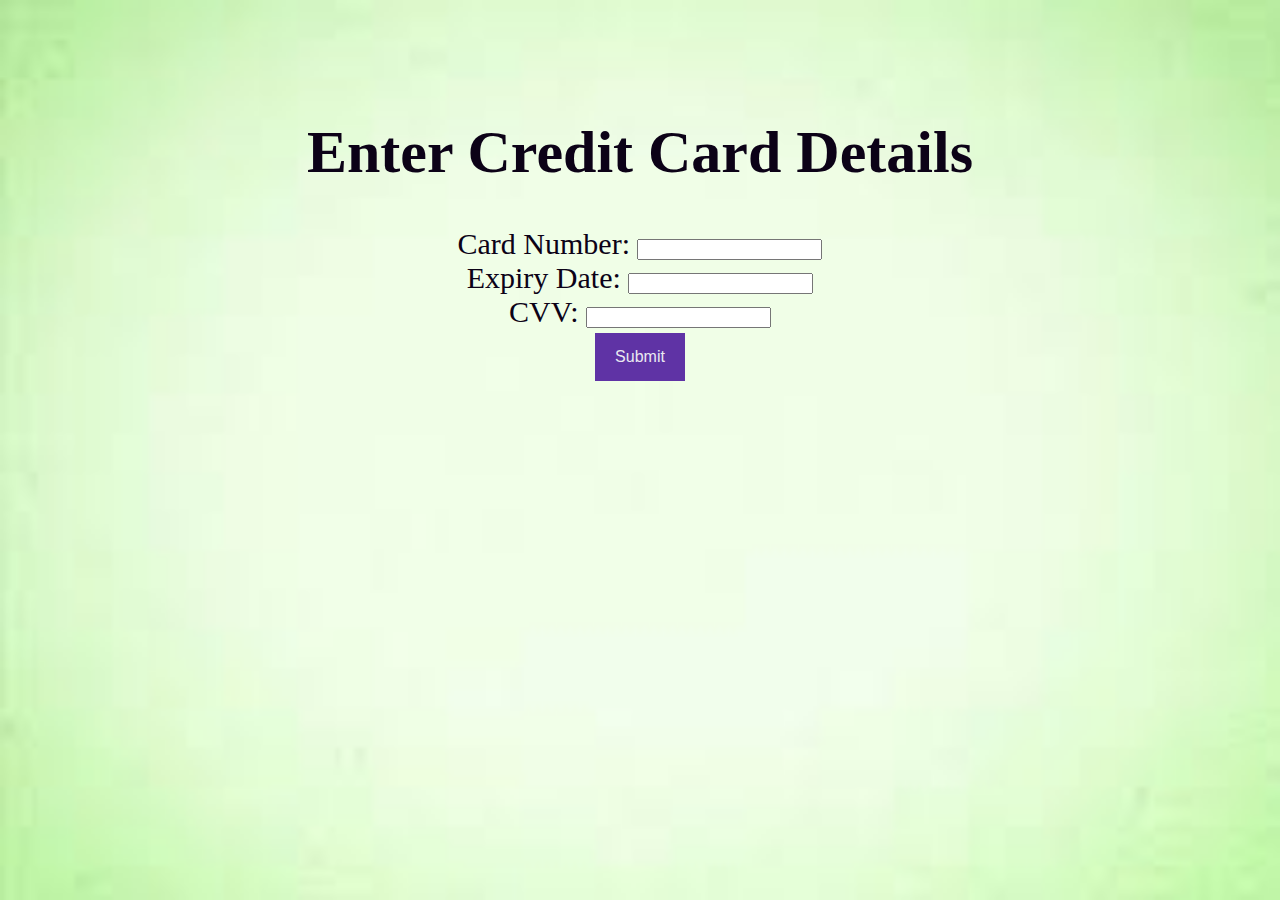
<file: creditcard.html>
<!DOCTYPE html>
<html lang="en">
<head>
  <meta charset="UTF-8">
  <meta name="viewport" content="width=device-width, initial-scale=1.0">
  <title>Credit Card Payment</title>
  <link rel="stylesheet" href="payment.css">
</head>
<body>
  <div class="container">
    <h1>Enter Credit Card Details</h1>

    <style>
      body {
        background-image: url('productBack.jpg');
        background-repeat: no-repeat;
        background-attachment: fixed;
        background-size: 100% 100%;
      }
  </style>
    <!-- Form for credit card details -->
    <form id="creditCardForm">
      <!-- Credit card details input fields -->
      <!-- Example fields, you can add more as needed -->
      <label for="cardNumber">Card Number:</label>
      <input type="text" id="cardNumber" name="cardNumber" required>
      <br>
      <label for="expiryDate">Expiry Date:</label>
      <input type="text" id="expiryDate" name="expiryDate" required>
      <br>
      <label for="cvv">CVV:</label>
      <input type="text" id="cvv" name="cvv" required>
      <br>
      <!-- Submit button -->
      <button type="submit">Submit</button>
    </form>
  </div>
 
  <!-- JavaScript for handling form submission and redirection -->
  <script>
    // Get the form element
    const creditCardForm = document.getElementById('creditCardForm');
 
    // Add event listener for form submission
    creditCardForm.addEventListener('submit', function(event) {
      // Prevent the default form submission behavior
      event.preventDefault();
 
      // Example: Perform validation of credit card details here
      // You can add more validation as needed
 
      // Redirect to order.html after form submission
      window.location.href = 'order.html';
    });
  </script>
</body>
</html>
</file>
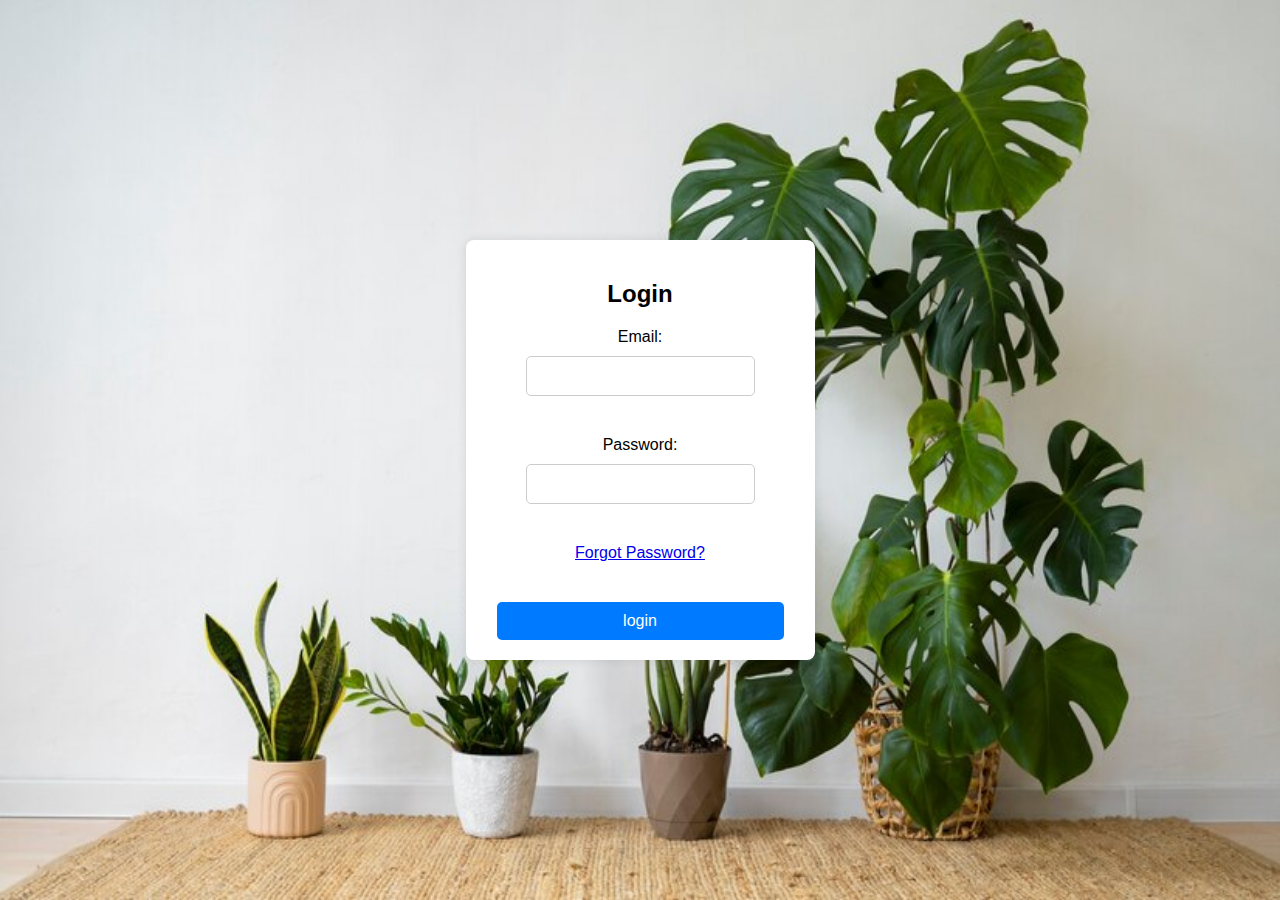
<file: email.html>
<!DOCTYPE html>
<html lang="en">
<head>
    <meta charset="UTF-8">
    <meta name="viewport" content="width=device-width, initial-scale=1.0">
    <title>Login Page</title>
    <link rel="stylesheet" href="login.css">
</head>
<body>
    <div class="container">
        <h2>Login</h2>
        <style>
            body {
              background-image: url('loginBack.jpg');
              background-repeat: no-repeat;
              background-attachment: fixed;
              background-size: 100% 100%;
            }
        </style>
        <form id="loginForm">
            <div class="form-group">
                <label for="email">Email:</label>
                <input type="email" id="email" name="email" required>
            </div>
            <div class="form-group">
                <label for="password">Password:</label>
                <input type="password" id="password" name="password" required>
            </div>

            

            <div class="form-group">
                <a href="forgot_password.html">Forgot Password?
                </a>
            </div>            
            <button type="submit">login</button>
            

        </form>
    </div>
    <script src="login.js"></script>
</body>
</html>
</file>
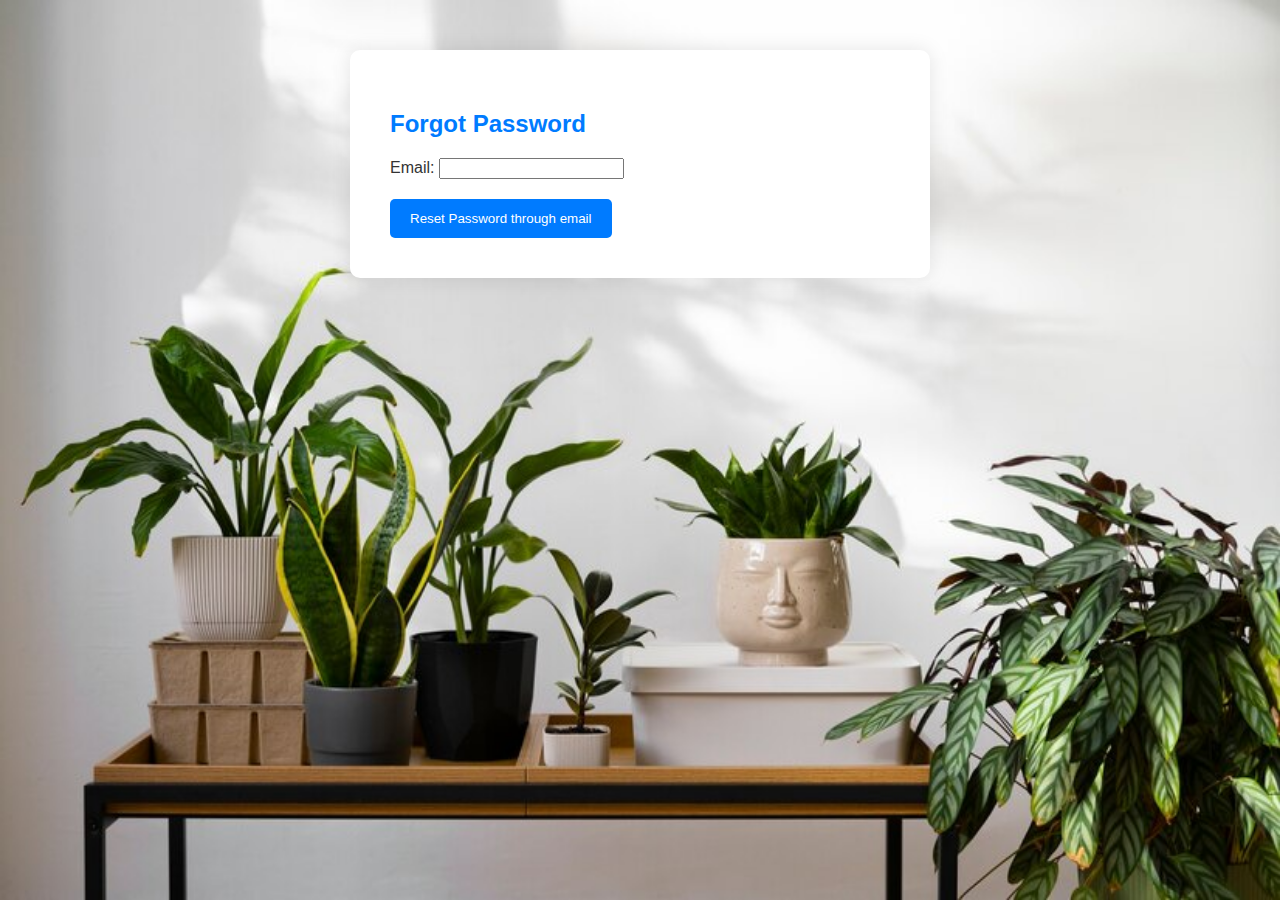
<file: forgot_password.html>
<!DOCTYPE html>
<html lang="en">
<head>
    <meta charset="UTF-8">
    <meta name="viewport" content="width=device-width, initial-scale=1.0">
    <title>Forgot Password</title>
    <link rel="stylesheet" href="forgot_password.css">
</head>
<body>
    <div class="container">
        <h2>Forgot Password</h2>
        <style>
            body {
              background-image: url('forgotPageBack.jpg');
              background-repeat: no-repeat;
              background-attachment: fixed;
              background-size: 100% 100%;
            }
        </style>
        <form id="forgotPasswordForm">
            <div class="form-group">
                <label for="email">Email:</label>
                <input type="email" id="email" name="email" required>
            </div>
            <button type="submit">Reset Password through email</button>
        
        </form>
    </div>
    <script src="forgot_password.js"></script>
</body>
</html>
</file>
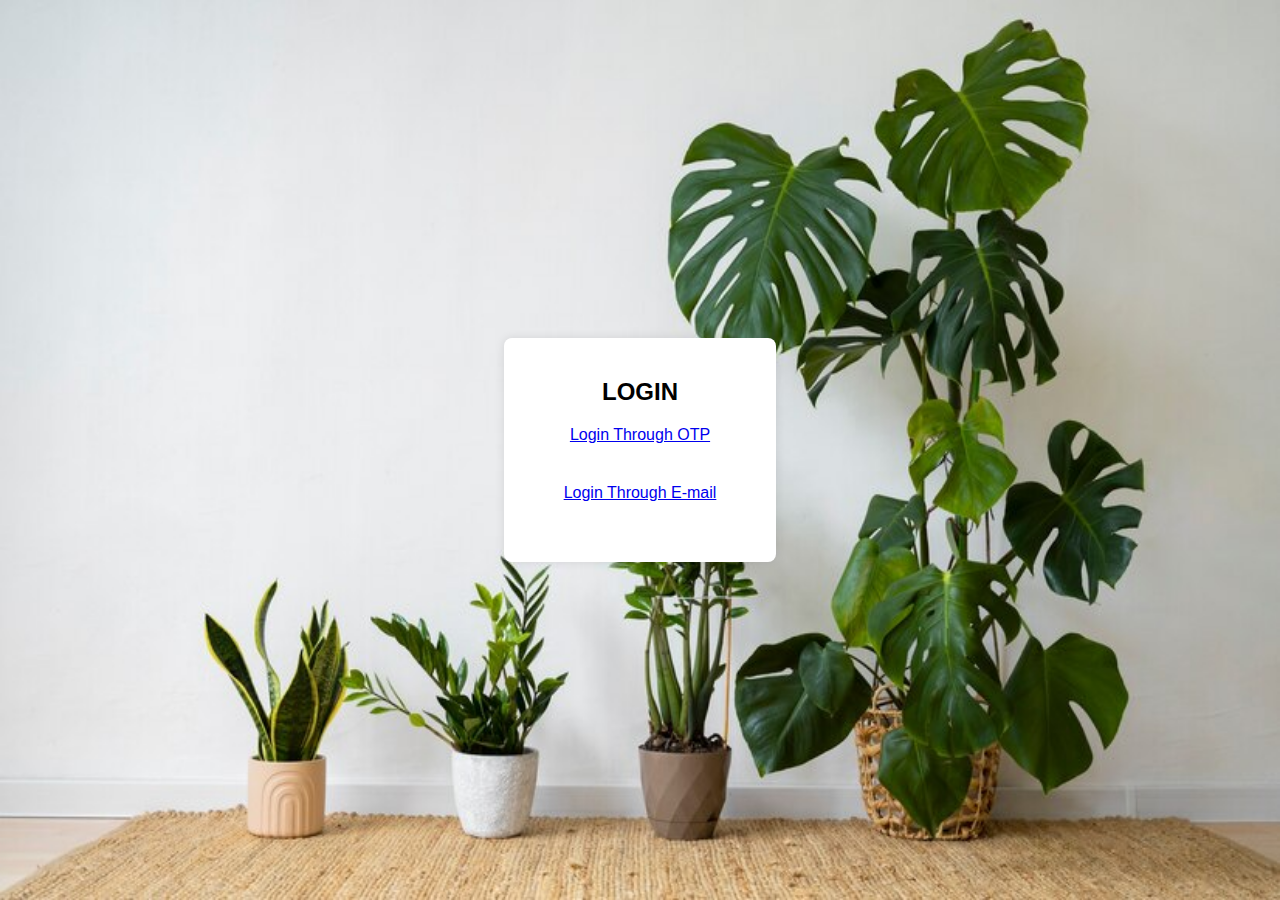
<file: login.html>
<!DOCTYPE html>
<html lang="en">
<head>
    <meta charset="UTF-8">
    <meta name="viewport" content="width=device-width, initial-scale=1.0">
    <title>Login Page</title>
    <link rel="stylesheet" href="login.css">
</head>
<body>
    <div class="container">
        <h2>LOGIN</h2>
        
        <style>
            body {
              background-image: url('loginBack.jpg');
              background-repeat: no-repeat;
              background-attachment: fixed;
              background-size: 100% 100%;
            }
        </style>
        <!-- <form id="loginForm">
            <div class="form-group">
                <label for="email">Email:</label>
                <input type="email" id="email" name="email" required>
            </div>
            <div class="form-group">
                <label for="password">Password:</label>
                <input type="password" id="password" name="password" required>
            </div> -->

            <div class="form-group">
                
                <a href="OTPgeneration.html">Login Through OTP
                </a>
            </div>

            <div class="form-group">
                <a href="email.html">Login Through E-mail
                </a>
            </div>            
           
            

        </form>
    </div>
    <script src="login.js"></script>
</body>
</html>
</file>
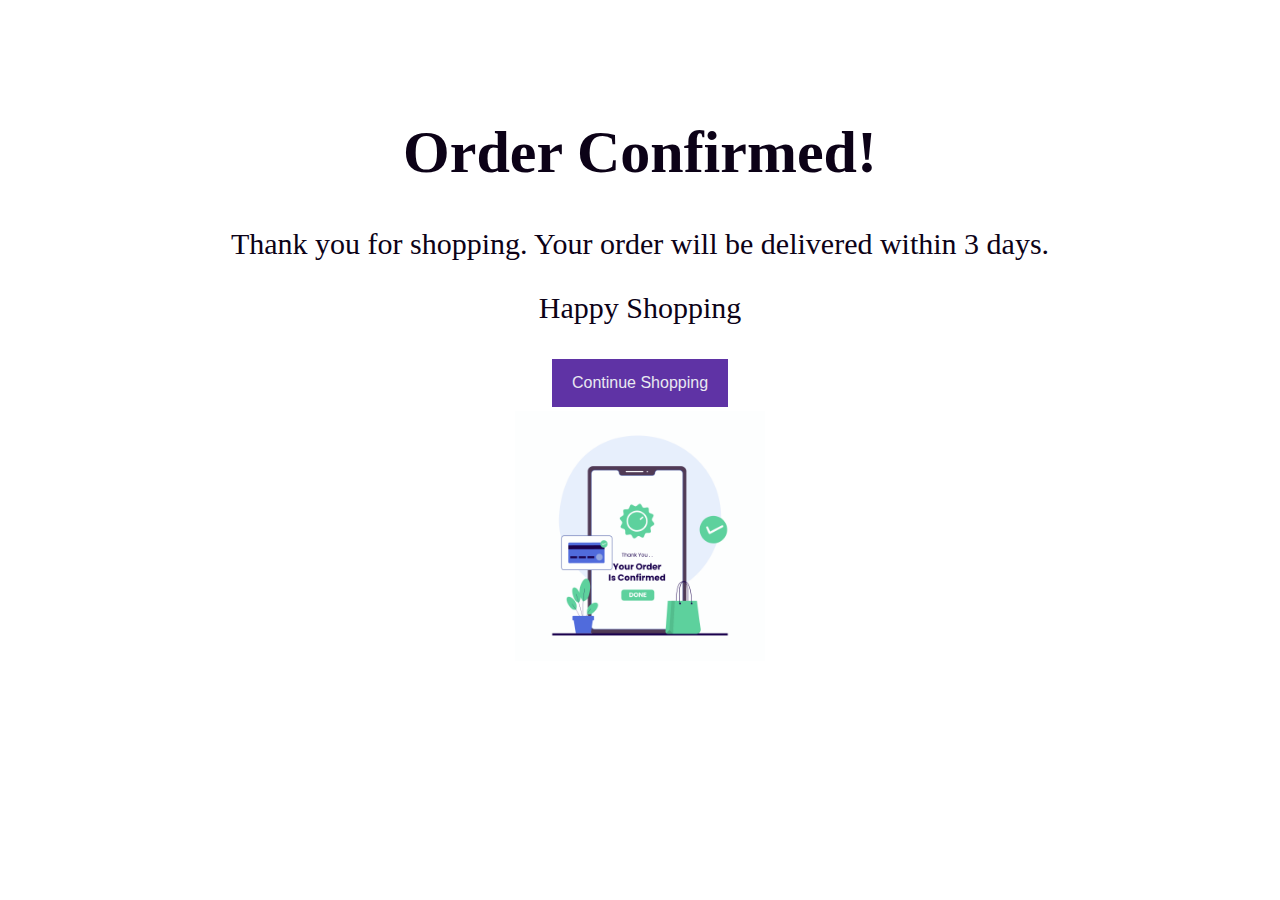
<file: order.html>
<!DOCTYPE html>
<html lang="en">
<head>
    <meta charset="UTF-8">
    <meta name="viewport" content="width=device-width, initial-scale=1.0">
    <title>Order Confirmation</title>
    <link rel="stylesheet" href="payment.css">
</head>
<body>
    <div class="container">
        <h1>Order Confirmed!</h1>

        <p>        Thank you for shopping. Your order will be delivered within 3 days.</p>
        <p>Happy Shopping</p>
        <button onclick="continueShopping()">Continue Shopping</button>
        <br>
        <img src="confirm.gif"  width="250px" height="250px" alt="Example GIF">
    </div>
 
    <script src="payment.js"></script>
    <script>
        function continueShopping() {
            // Redirect to shopping page
            window.location.href = 'product.html';
        }
    </script>
</body>
</html>
</file>
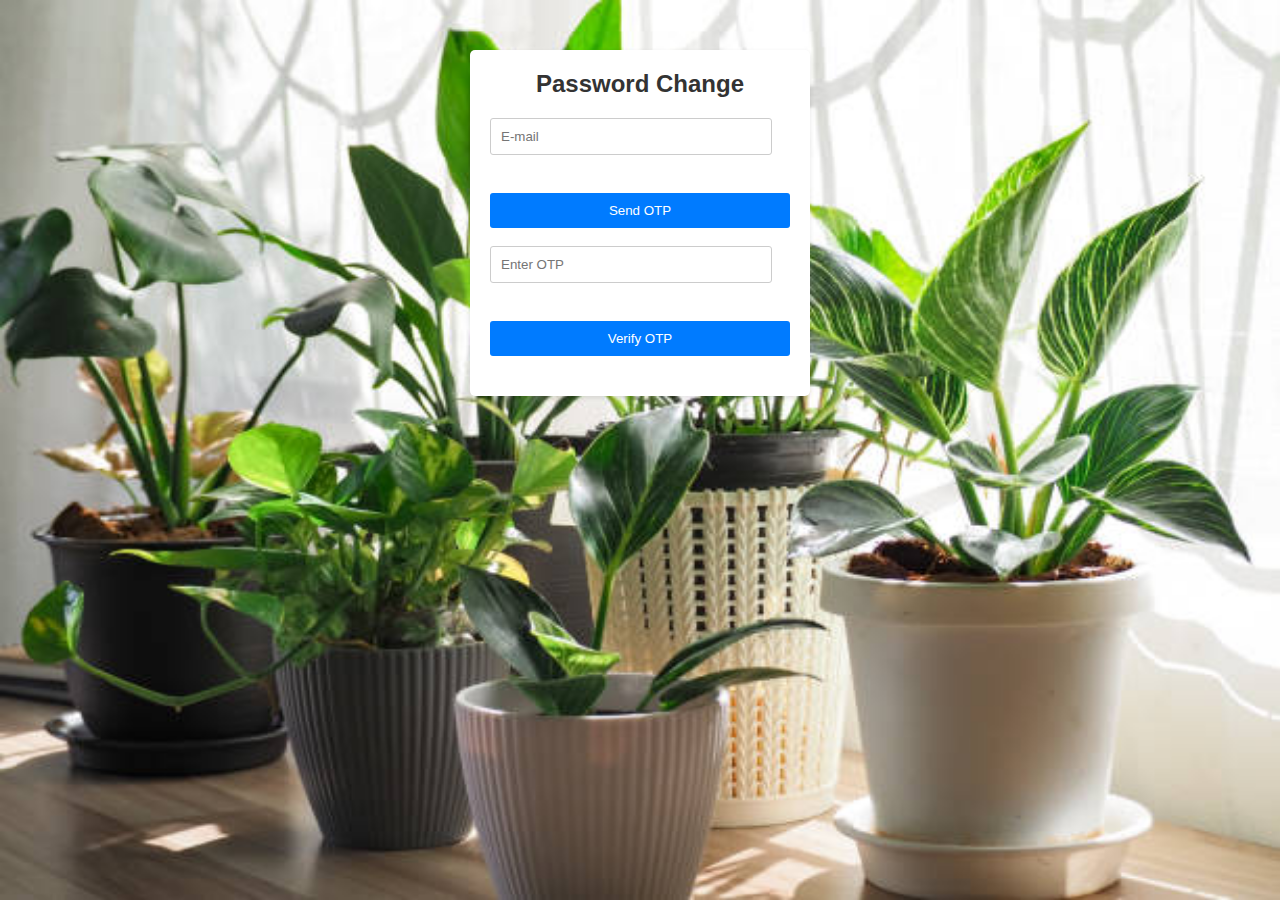
<file: OTPgeneration.html>
<!DOCTYPE html>
<html lang="en">
<head>
<meta charset="UTF-8">
<meta name="viewport" content="width=device-width, initial-scale=1.0">
<link rel="stylesheet" href="OTPgeneration.css">
<title>Password Change with OTP</title>
<style>
    /* Add your CSS styles here */
</style>
</head>
<body>
    <div id="passwordChangeForm">
        <h2>Password Change</h2>
        <style>
            body {
              background-image: url('otpback.jpg');
              background-repeat: no-repeat;
              background-attachment: fixed;
              background-size: 100% 100%;
            }
        </style>
        <input type="text" id="userId" placeholder="E-mail"><br><br>
        <button onclick="sendOTP()">Send OTP</button><br><br>
        <input type="text" id="otp" placeholder="Enter OTP"><br><br>
        <!-- <input type="password" id="newPassword" placeholder="New Password"><br><br> -->
        <button onclick="verifyOTP()">Verify OTP </button>
        <p id="message"></p>
    </div>

    <script>
        function sendOTP() {
            var userId = document.getElementById("userId").value;
            // console.log("34")
            //     // Check if the user is already registered
            //     const registeredUsers = JSON.parse(localStorage.getItem("registeredUsers")) || [];
            //     console.log("37",registeredUsers)
            //     const userExists = registeredUsers.some(user => userId === email);
            //     console.log("39",userExists)
            //     if (!userExists) {
            //         console.log("41")
            //         alert("User Doesn't exist");
            //         return;
            //     }
            // else{
            //     console.log("46")
                if (userId) {
                // Generate and send OTP (dummy implementation)
                var otp = Math.floor(100000 + Math.random() * 900000); // Generate OTP
                alert("OTP sent to your registered email or phone: " + otp); // Dummy OTP sending
                localStorage.setItem("otp_" + userId, otp); // Store OTP in localStorage
            } else {
                alert("Please provide your User ID.");
            }
        }
    

        function verifyOTP() {
            var userId = document.getElementById("userId").value;
            var enteredOTP = document.getElementById("otp").value;
            // var newPassword = document.getElementById("newPassword").value;
            if (userId && enteredOTP ) {//&& newPassword) {
                var storedOTP = localStorage.getItem("otp_" + userId);
                if (enteredOTP === storedOTP) {
                    // OTP verification successful, change password (dummy implementation)
                    alert("Login Successfull!!!!");
                    window.location.href = "product.html"; 
                    localStorage.removeItem("otp_" + userId); // Remove OTP from localStorage
                    // Code to change password in your backend goes here
                } else {
                    alert("Invalid OTP. Please try again.");
                }
            } else {
                alert("Please fill in all fields.");
            }

            
        }
    </script>
</body>
</html>
</file>
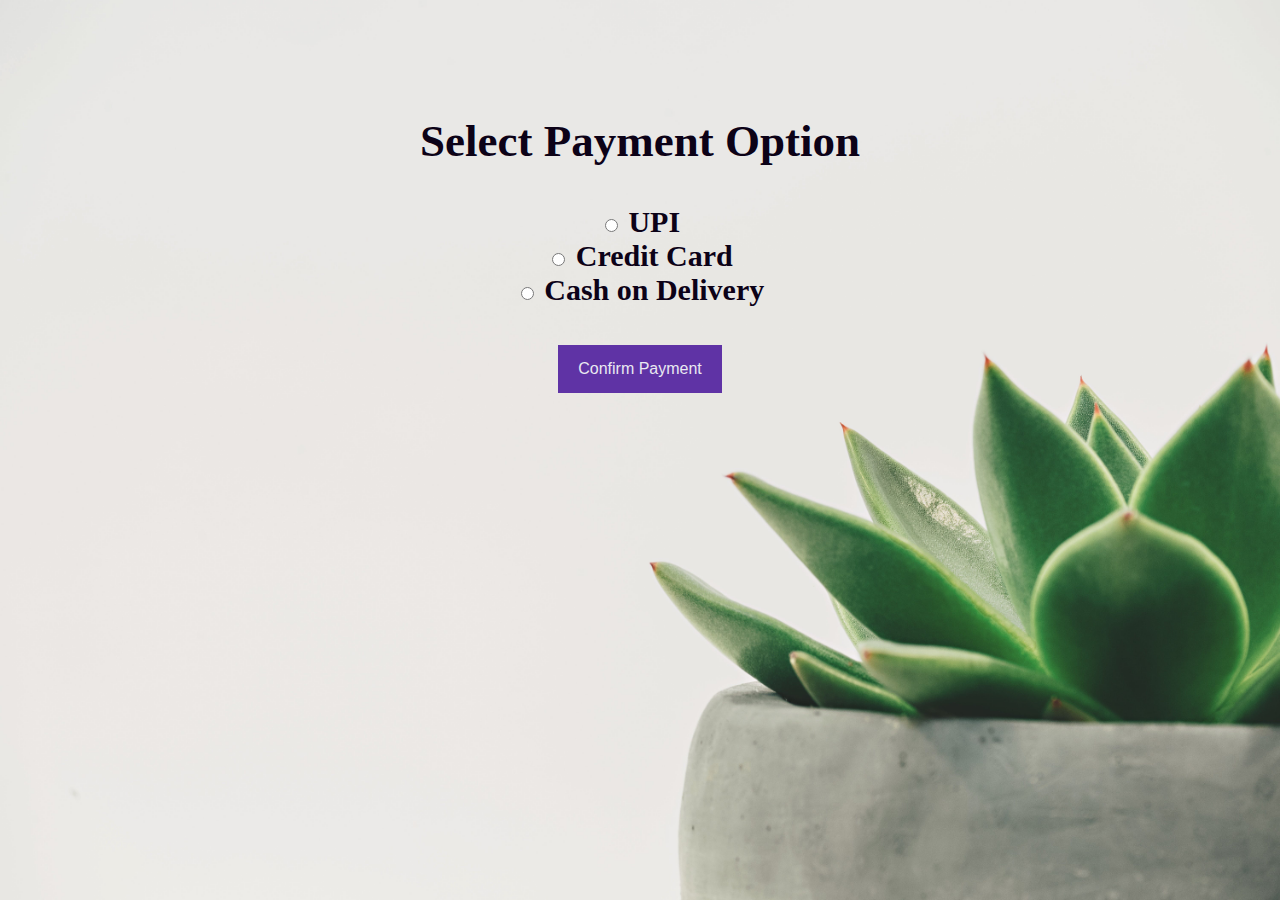
<file: payment.html>
<!DOCTYPE html>
<html lang="en">
<head>
    <meta charset="UTF-8">
    <meta name="viewport" content="width=device-width, initial-scale=1.0">
    <title>Payment Options</title>
    <link rel="stylesheet" href="payment.css">
</head>
<body>
    <div class="container">
       
        <h2>Select Payment Option</h2>
        <style>
            body {
              background-image: url('order.jpg');
              background-repeat: no-repeat;
              background-attachment: fixed;
              background-size: 100% 100%;
            }
        </style>
        
        <div class="options">
            
            <input type="radio" id="upi" name="payment" value="upi">
            <label for="upi">UPI</label><br>
            <input type="radio" id="creditCard" name="payment" value="creditCard">
            <label for="creditCard">Credit Card</label><br>
            <input type="radio" id="cashOnDelivery" name="payment" value="cashOnDelivery">
            <label for="cashOnDelivery">Cash on Delivery</label><br><br>
            <button onclick="confirmPayment()">Confirm Payment</button>
        </div>
        <div id="message"></div>
    </div>
 
    <script src="payment.js"></script>
</body>
</html>
</file>
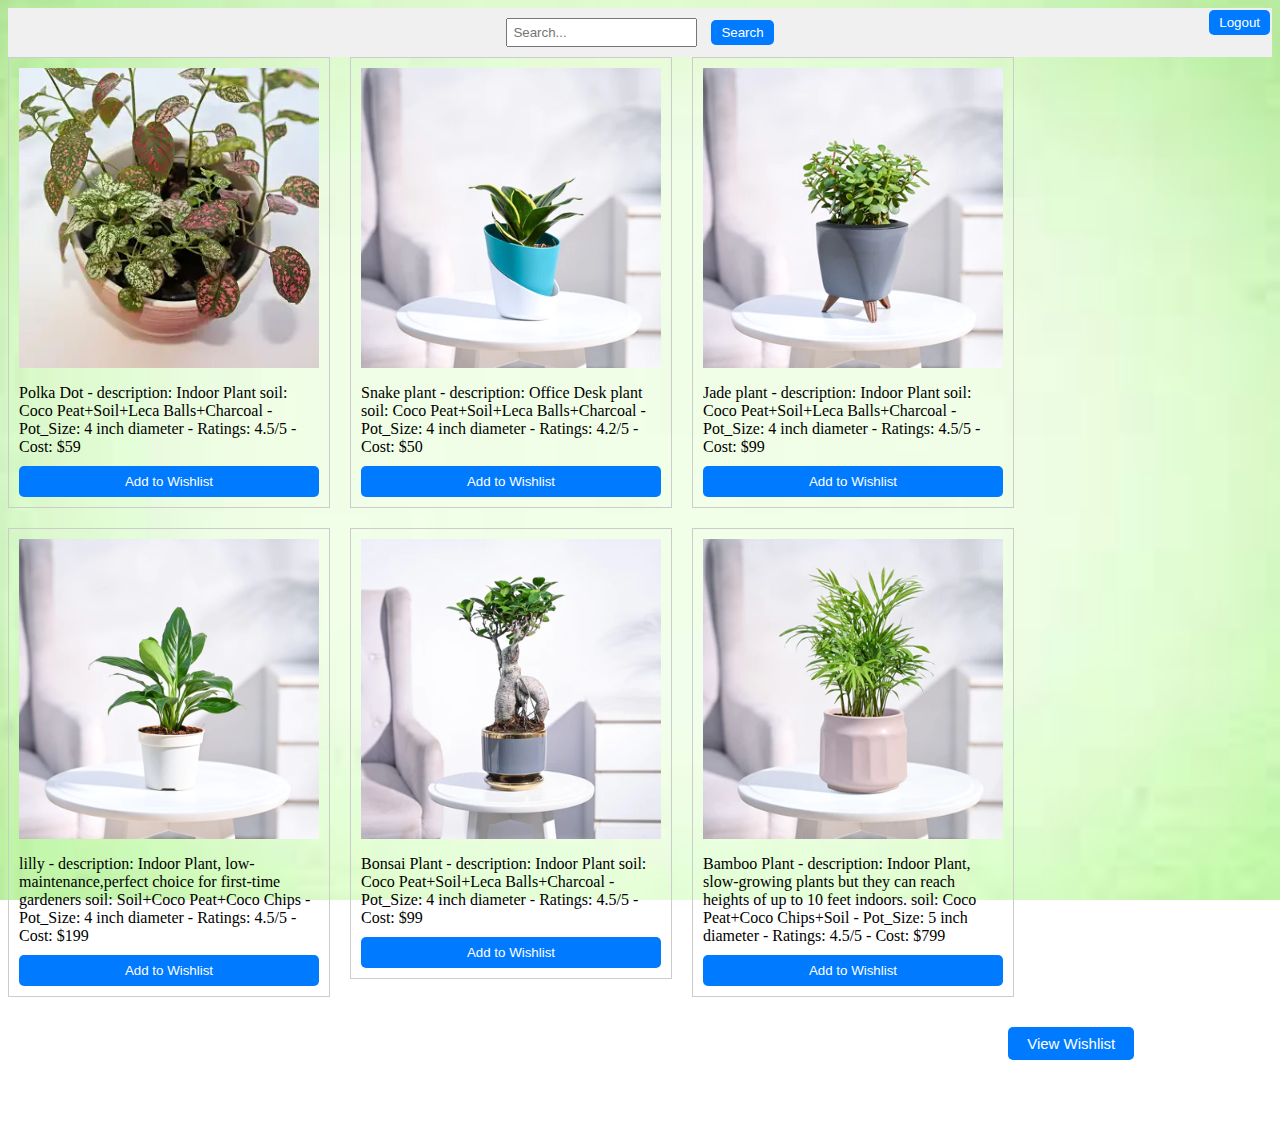
<file: product.html>
<!DOCTYPE html>
<html lang="en">
<head>
    <meta charset="UTF-8">
    <meta name="viewport" content="width=device-width, initial-scale=1.0">
    <title>Shopping Website</title>
    <link rel="stylesheet" href="product.css">
</head>
<body>
    <style>
        body {
          background-image: url('productBack.jpg');
          background-repeat: no-repeat;
          background-attachment: fixed;
          background-size: 100% 100%;
        }
    </style>
    <div class="header">
        <input type="text" id="searchInput" placeholder="Search...">
        <button id="searchBtn">Search</button>
    </div>
    <div class="footer">
        <a href="index.html">
        <button id="logoutBtn">Logout</button>
    </a>
    </div>
 
    <div id="productList" class="product-list">
        <!-- Product items will be dynamically added here -->
    </div>
 
    <a href="#" id="backButton" style="display: none;">Go back to product list</a>
    <!-- <button id="wishlist">View Wishlist</button> -->
    <button id="wishlist" style="margin-left:1000px; font-size: 15px; margin-bottom: 80px;">View Wishlist</button>
    <script src="product.js"></script>
</body>
</html>
</file>
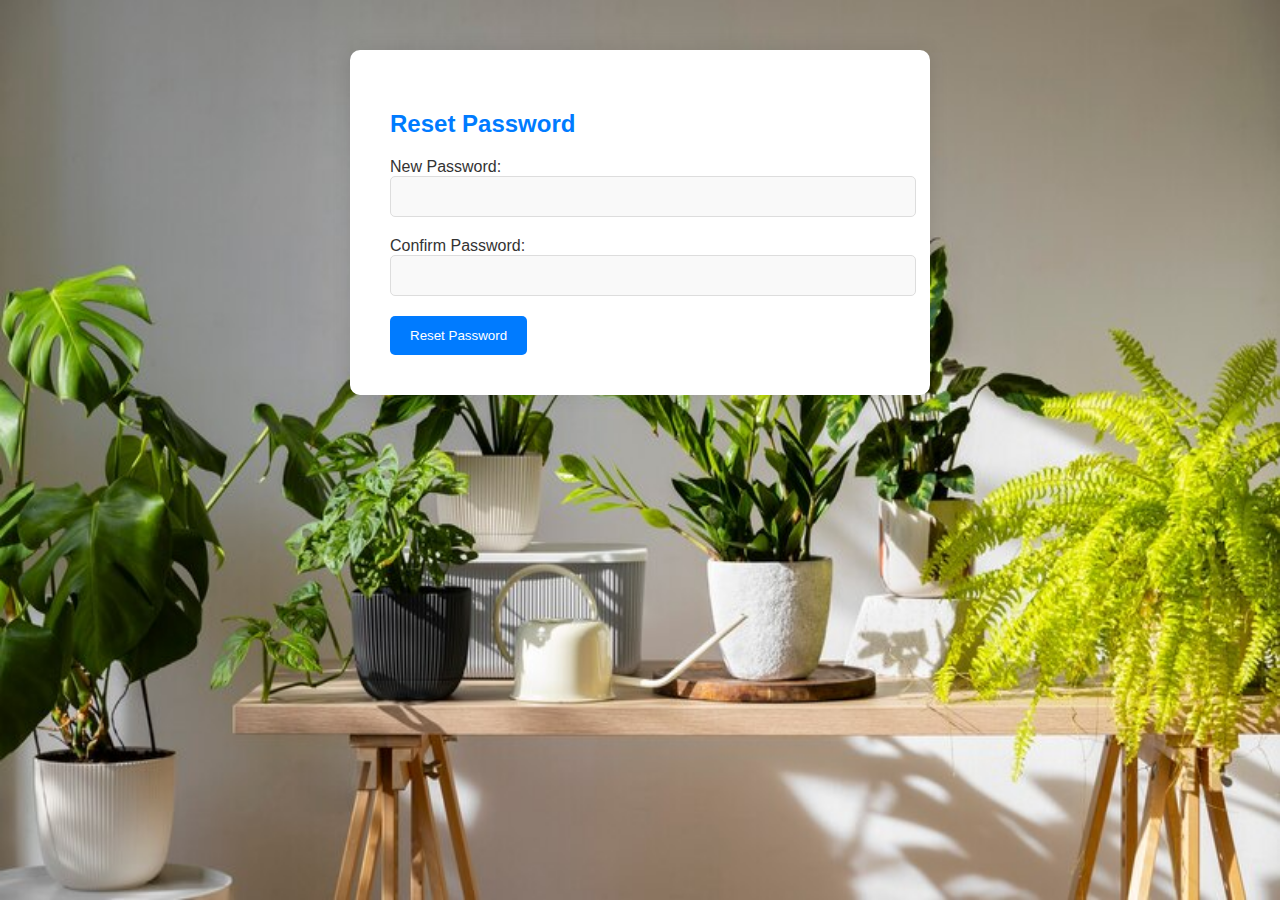
<file: reset_password.html>
<!DOCTYPE html>
<html lang="en">
<head>
    <meta charset="UTF-8">
    <meta name="viewport" content="width=device-width, initial-scale=1.0">
    <title>Reset Password</title>
    <link rel="stylesheet" href="reset_password.css">
</head>
<body>
    <div class="container">
        <h2>Reset Password</h2>
        <style>
            body {
              background-image: url('resetBack.jpg');
              background-repeat: no-repeat;
              background-attachment: fixed;
              background-size: 100% 100%;
            }
        </style>
        <form id="resetPasswordForm">
            <div class="form-group">
                <label for="newPassword">New Password:</label>
                <input type="password" id="newPassword" name="newPassword" required>
            </div>
            <div class="form-group">
                <label for="confirmPassword">Confirm Password:</label>
                <input type="password" id="confirmPassword" name="confirmPassword" required>
            </div>
            <button type="submit">Reset Password</button>
        </form>
    </div>
    <script src="reset_password.js">
    </script>
</body>
</html>
</file>
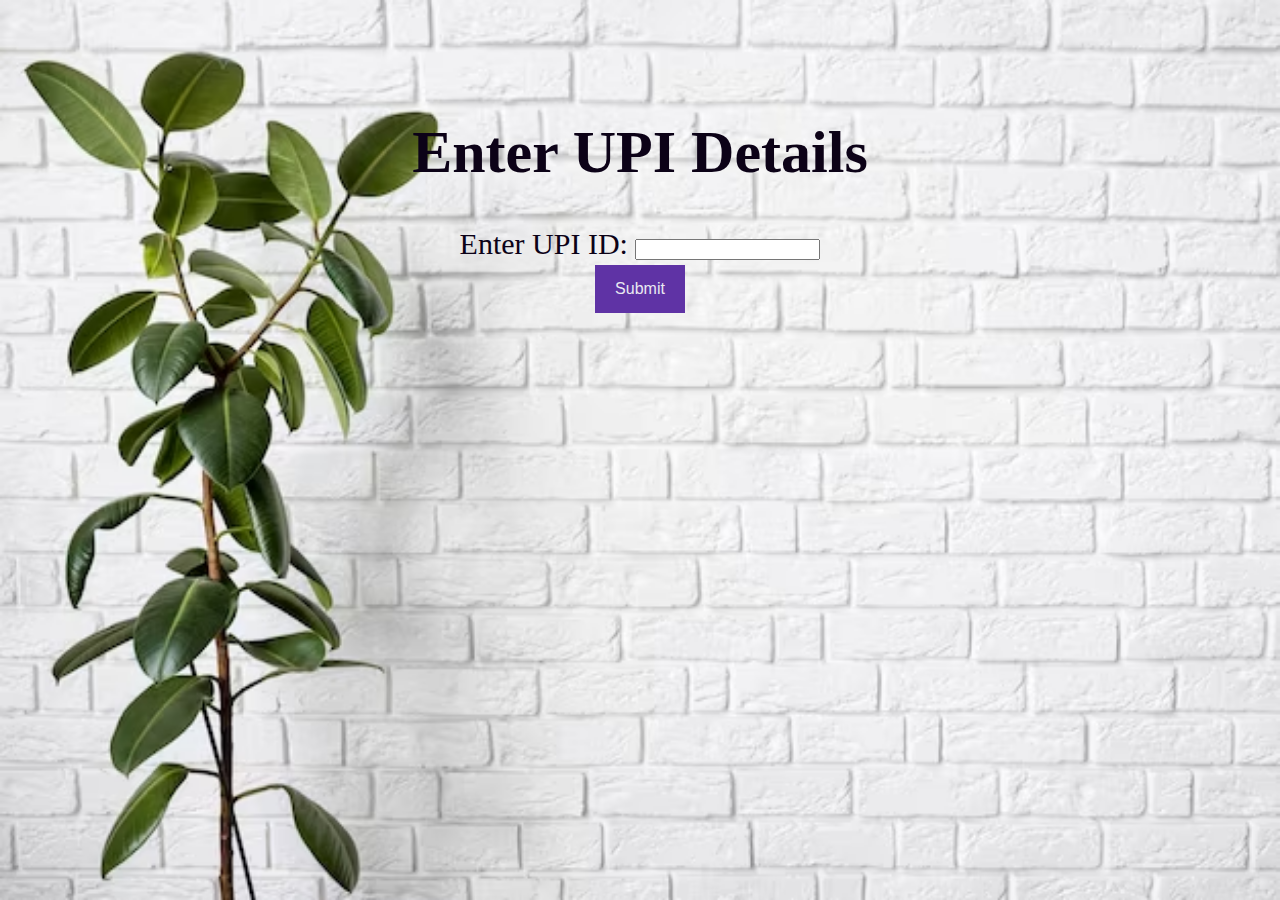
<file: upi.html>
<!DOCTYPE html>
<html lang="en">
<head>
  <meta charset="UTF-8">
  <meta name="viewport" content="width=device-width, initial-scale=1.0">
  <title>UPI Payment</title>
  <link rel="stylesheet" href="payment.css">
</head>
<body>
  <div class="container">
    <h1>Enter UPI Details</h1>
    <style>
      body {
        background-image: url('thankyou.jpg');
        background-repeat: no-repeat;
        background-attachment: fixed;
        background-size: 100% 100%;
      }
  </style>
    <!-- Form for UPI details -->
    <form id="upiForm">
      <!-- UPI details input fields here -->
      <label for="upiId">Enter UPI ID:</label>
      <input type="text" id="upiId" name="upiId" required>
      <br>
      <!-- Submit button -->
      <button type="submit">Submit</button>
    </form>
  </div>
 
  <!-- JavaScript for handling form submission and redirection -->
  <script>
    // Get the form element
    const upiForm = document.getElementById('upiForm');
 
    // Add event listener for form submission
    upiForm.addEventListener('submit', function(event) {
      // Prevent the default form submission behavior
      event.preventDefault();
 
      // Redirect to order.html after form submission
      window.location.href = 'order.html';
    });
  </script>
</body>
</html>
</file>
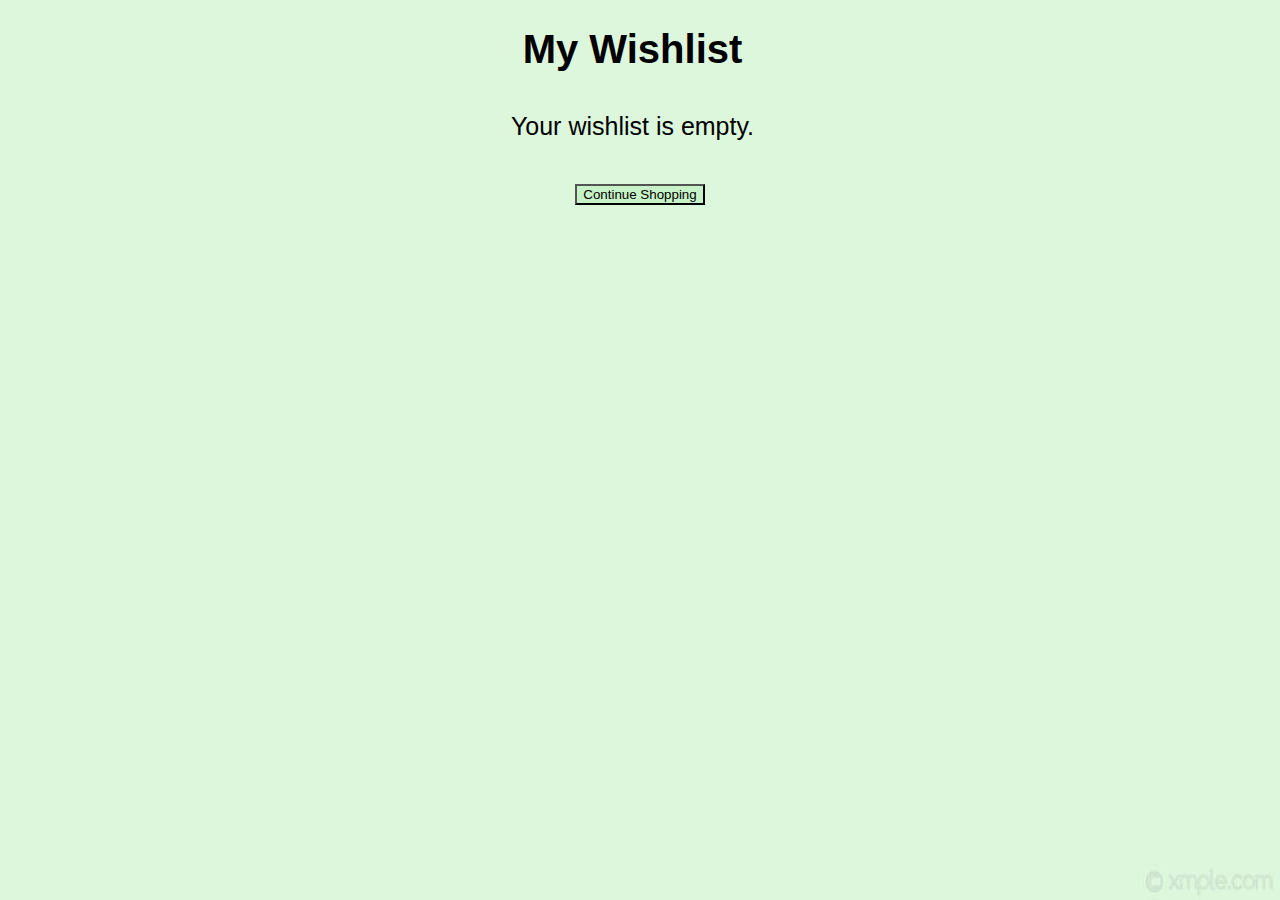
<file: wishlist.html>
<!DOCTYPE html>
<html lang="en">
<head>
    <meta charset="UTF-8">
    <meta name="viewport" content="width=device-width, initial-scale=1.0">
    <title>Wishlist</title>
    <link rel="stylesheet" href="wishlist.css">
</head>
<body>
    <h1>My Wishlist</h1>
    <style>
        body {
            background-image: url('wishlistBack.jpg');
            background-repeat: no-repeat;
            background-attachment: fixed;
            background-size: 100% 100%;
        }
        #my_img {
            width: 300px;
            height: 300px;
        }
    </style>
    <div id="wishlist"></div>
    <div style="text-align:center;"></div>
   
 
    <script>
        function addtoCart() {
            // Construct the URL with wishlist items as parameters
            let wishlistParams = encodeURIComponent(JSON.stringify(wishlistItems));
            let url = 'cart.html?wishlist=' + wishlistParams;
 
            // Navigate to the cart page
            window.location.href = url;
        }
 
        function removeFromWishlist(index) {
            wishlistItems.splice(index, 1); // Remove item from wishlist array
            displayWishlist(); // Update the displayed wishlist
        }
 
        function displayWishlist() {
            let wishlistDiv = document.getElementById('wishlist');
            if (wishlistItems.length === 0) {
                wishlistDiv.innerHTML = "<p>Your wishlist is empty.</p><br><button id='continueShoppingButton'>Continue Shopping</button>";
                function continueShopping() {
                    // Redirect to shopping page
                    window.location.href = 'product.html';
                }
                document.getElementById('continueShoppingButton').addEventListener('click', continueShopping);
               
            }
             else {
                let wishlistHTML = "";
                wishlistItems.forEach(function(item,index) {
                    wishlistHTML += "<div class='wishlist-item'>";
                    wishlistHTML += "<h2>" + item.name + "</h2>";
                    wishlistHTML += "<img src='"+item.image + "' alt='" + item.name + "' id='my_img'>";
                    wishlistHTML += "<p>" + item.price + "</p>";
                    wishlistHTML += "<button onclick='removeFromWishlist(" + index + ")'>Remove</button>";
                    wishlistHTML += "<button onclick='addtoCart()'>Go to Cart</button>";
                    wishlistHTML += "</div>";
                });
                wishlistDiv.innerHTML = wishlistHTML;
            }
        }
 
        // Retrieve wishlist items from URL parameters
        let urlParams = new URLSearchParams(window.location.search);
        let wishlistParam = urlParams.get('wishlist');
        let wishlistItems = wishlistParam ? JSON.parse(decodeURIComponent(wishlistParam)) : [];
 
        // Display wishlist items
        displayWishlist();
    </script>
</body>
</html>
</file>
<file: payment.css>
.container {
    width: 80%;
    margin: 0 auto;
    color: rgb(12, 2, 23);
    font-size: 30px;
    text-align: center;
    padding-top: 70px;
}
 
.options {
    margin-bottom: 40px;
    text-align: center;
    font-size: 30px;
    font-weight: bold;
}
 
#message {
    font-weight: bold;
    margin-top: 50px;

}

button {
    background-color: #5f33a5;
  border: none;
  color: rgb(233, 233, 241);
  padding: 15px 20px;
  text-align: center;
  text-decoration: none;
  display: inline-block;
  font-size: 16px;
  margin: 4px 2px;
  cursor: pointer;
}
</file>
<file: login.css>
body {
    font-family: Arial, sans-serif;
    margin: 0;
    padding: 0;
    display: flex;
    justify-content: center;
    align-items: center;
    height: 100vh;
    background-color: #f0f0f0;
}

.container {
    max-width: 400px;
    background-color: #fff;
    padding: 20px;
    border-radius: 8px;
    box-shadow: 0 0 10px rgba(0, 0, 0, 0.1);
    text-align: center;
}

h2 {
    text-align: center;
    margin-bottom: 20px;
}

.form-group {
    margin-bottom: 40px;
    margin-left: 40px;
    margin-right: 40px;

}

label {
    display: block;
    margin-bottom: 10px;
}

input[type="email"],
input[type="password"],
button {
    width: calc(100% - 22px);
    padding: 10px;
    border: 1px solid #ccc;
    border-radius: 5px;
    font-size: 16px;
}


button {
    background-color: #007bff;
    color: #fff;
    border: none;
    cursor: pointer;
    transition: background-color 0.3s;
}

button:hover {
    background-color: #0056b3;
}
</file>
<file: OTPgeneration.css>
body {
    font-family: Arial, sans-serif;
    background-color: #f4f4f4;
    margin: 0;
    padding: 0;
}

#passwordChangeForm {
    width: 300px;
    margin: 50px auto;
    background-color: #fff;
    border-radius: 5px;
    padding: 20px;
    box-shadow: 0 2px 5px rgba(0, 0, 0, 0.1);
}

h2 {
    margin-top: 0;
    text-align: center;
    color: #333;
}

input[type="text"],
input[type="password"] {
    width: calc(100% - 40px);
    padding: 10px;
    margin-bottom: 20px;
    border: 1px solid #ccc;
    border-radius: 3px;
    outline: none;
}

button {
    width: 100%;
    padding: 10px;
    background-color: #007bff;
    color: #fff;
    border: none;
    border-radius: 3px;
    cursor: pointer;
    outline: none;
}

button:hover {
    background-color: #0056b3;
}

p#message {
    text-align: center;
    margin-top: 20px;
    color: #333;
}

@media (max-width: 400px) {
    #passwordChangeForm {
        width: 90%;
    }
}
</file>
<file: product.css>
.header {
    background-color: #f0f0f0;
    padding: 10px;
    text-align: center; /* Align content in the center */
    position: relative; /* Add position relative */
}
 
#searchInput {
    padding: 5px;
    margin-right: 10px;
}
 
#searchBtn {
    padding: 5px 10px;
    cursor: pointer;
    background-color: #007bff;
    color: #fff;
    border: none;
    border-radius: 5px;
    transition: background-color 0.3s ease;
}
 
#searchBtn:hover {
    background-color: #0056b3;
}
 
#logoutBtn {
    padding: 5px 10px;
    cursor: pointer;
    background-color: #007bff;
    color: #fff;
    border: none;
    border-radius: 5px;
    transition: background-color 0.3s ease;
    position: absolute; /* Position absolute for manual positioning */
    top: 10px; /* Adjust top spacing */
    right: 10px; /* Adjust right spacing */
}
 
#logoutBtn:hover {
    background-color: #0056b3;
}
 
.product-item {
    border: 1px solid #ccc;
    padding: 10px;
    margin-bottom: 20px;
    width: 300px;
    display: inline-block;
    vertical-align: top;
    margin-right: 20px;
}
 
.product-image {
    width: 100%;
    height: auto;
    display: block;
    margin-bottom: 10px;
}
 
.product-details {
    padding: 10px;
    background-color: #f9f9f9;
    border-radius: 5px;
    margin-bottom: 10px;
}
 
.product-description {
    margin-bottom: 10px;
   
}
 
.add-to-cart-btn,
.add-to-wishlist-btn {
    display: block;
    width: 100%;
    padding: 8px;
    margin-top: 10px;
    cursor: pointer;
    background-color: #007bff;
    color: #fff;
    border: none;
    border-radius: 5px;
    transition: background-color 0.3s ease;
}
 
.add-to-cart-btn:hover,
.add-to-wishlist-btn:hover {
    background-color: #0056b3;
}

.wishlistButton {
    display: block;
    width: 100%;
    padding: 8px;
    margin-top: 10px;
    cursor: pointer;
    background-color: #007bff;
    color: #fff;
    border: none;
    border-radius: 5px;
    transition: background-color 0.3s ease;
}
 
#wishlist {
    
    display: block;
    width: 10%;
    padding-right: 50px;
    padding: 8px;
    margin-top: 10px;
    cursor: pointer;
    background-color: #007bff;
    color: #fff;
    border: none;
    border-radius: 5px;
    transition: background-color 0.3s ease;
}
</file>
<file: wishlist.css>
h1 {
    text-align: center;
    padding-right: 15px;
    margin-bottom: 20px;
    font-family: Arial, Helvetica, sans-serif;
    font-size: 40px;
    color: black;
   
}
P {
    text-align: center;
    padding-right: 15px;
    padding-top: 15px;
    color:black;
    font-family: Arial, Helvetica, sans-serif;
    font-size: 25px;
}
#wishlist{
   text-align: center;
  
   
 
}
.wishlist-item{
   color: black;

}


/* Style for wishlist items */
.wishlist-item {
    border: 1px solid #ccc;
    margin-bottom: 20px;
    padding: 10px;
}

/* Style for wishlist item image */
.wishlist-item img {
    max-width: 300px; /* Adjust according to your preference */
    max-height: 300px; /* Adjust according to your preference */
}

/* Style for buttons */
.wishlist-item button {
    margin-top: 10px;
    padding: 10px 10px;
    background-color: #007bff; /* Blue color, adjust as needed */
    color: white;
    border: none;
    cursor: pointer;
}

/* Style for continue shopping button */
#continueShoppingButton {
    background-color: rgb(199, 242, 199); /* Green color, adjust as needed */
}

/* Hover effect for buttons */
.wishlist-item button:hover {
    background-color: #0056b3; /* Darker blue on hover, adjust as needed */
}

/* Style for the main wishlist container */
#wishlist {
    width: 80%;
    margin: auto;
}
</file>
<file: forgot_password.css>
/* Resetting default margin, padding, and font for all elements */
body {
    margin: 0;
    padding: 0;
    font-family: 'Segoe UI', Tahoma, Geneva, Verdana, sans-serif;
    background-color: #f6f7fb; /* Soft background color */
    color: #333; /* Default text color */
}

/* Container to hold the content */
.container {
    width: 90%; /* 90% of the viewport width */
    max-width: 500px; /* Maximum width */
    margin: 50px auto; /* Center the container */
    padding: 40px; /* Add padding inside the container */
    background-color: #fff; /* White background */
    border-radius: 10px; /* Rounded corners */
    box-shadow: 0 0 20px rgba(0, 0, 0, 0.1); /* Subtle shadow */
}

/* Style for headings */
h2 {
    color: #007bff; /* Heading color */
    margin-bottom: 20px; /* Space below heading */
}

/* Style for form groups */
.form-group {
    margin-bottom: 20px; /* Space between form groups */
}


/* Style for input fields */
input[type="password"] {
    width: 100%; /* Full width */
    padding: 12px; /* Padding inside input fields */
    border: 1px solid #ddd; /* Border */
    border-radius: 5px; /* Rounded corners */
    background-color: #f9f9f9; /* Light gray background */
    transition: border-color 0.3s ease; /* Smooth transition for border color */
}

input[type="password"]:focus {
    outline: none; /* Remove outline */
    border-color: #007bff; /* Change border color on focus */
}

/* Style for submit button */
button[type="submit"] {
    background-color: #007bff; /* Blue background color */
    color: #fff; /* Text color */
    border: none; /* No border */
    padding: 12px 20px; /* Padding */
    border-radius: 5px; /* Rounded corners */
    cursor: pointer; /* Pointer cursor */
    transition: background-color 0.3s ease; /* Smooth transition */
}

button[type="submit"]:hover {
    background-color: #0056b3; /* Darker blue on hover */
}
</file>
